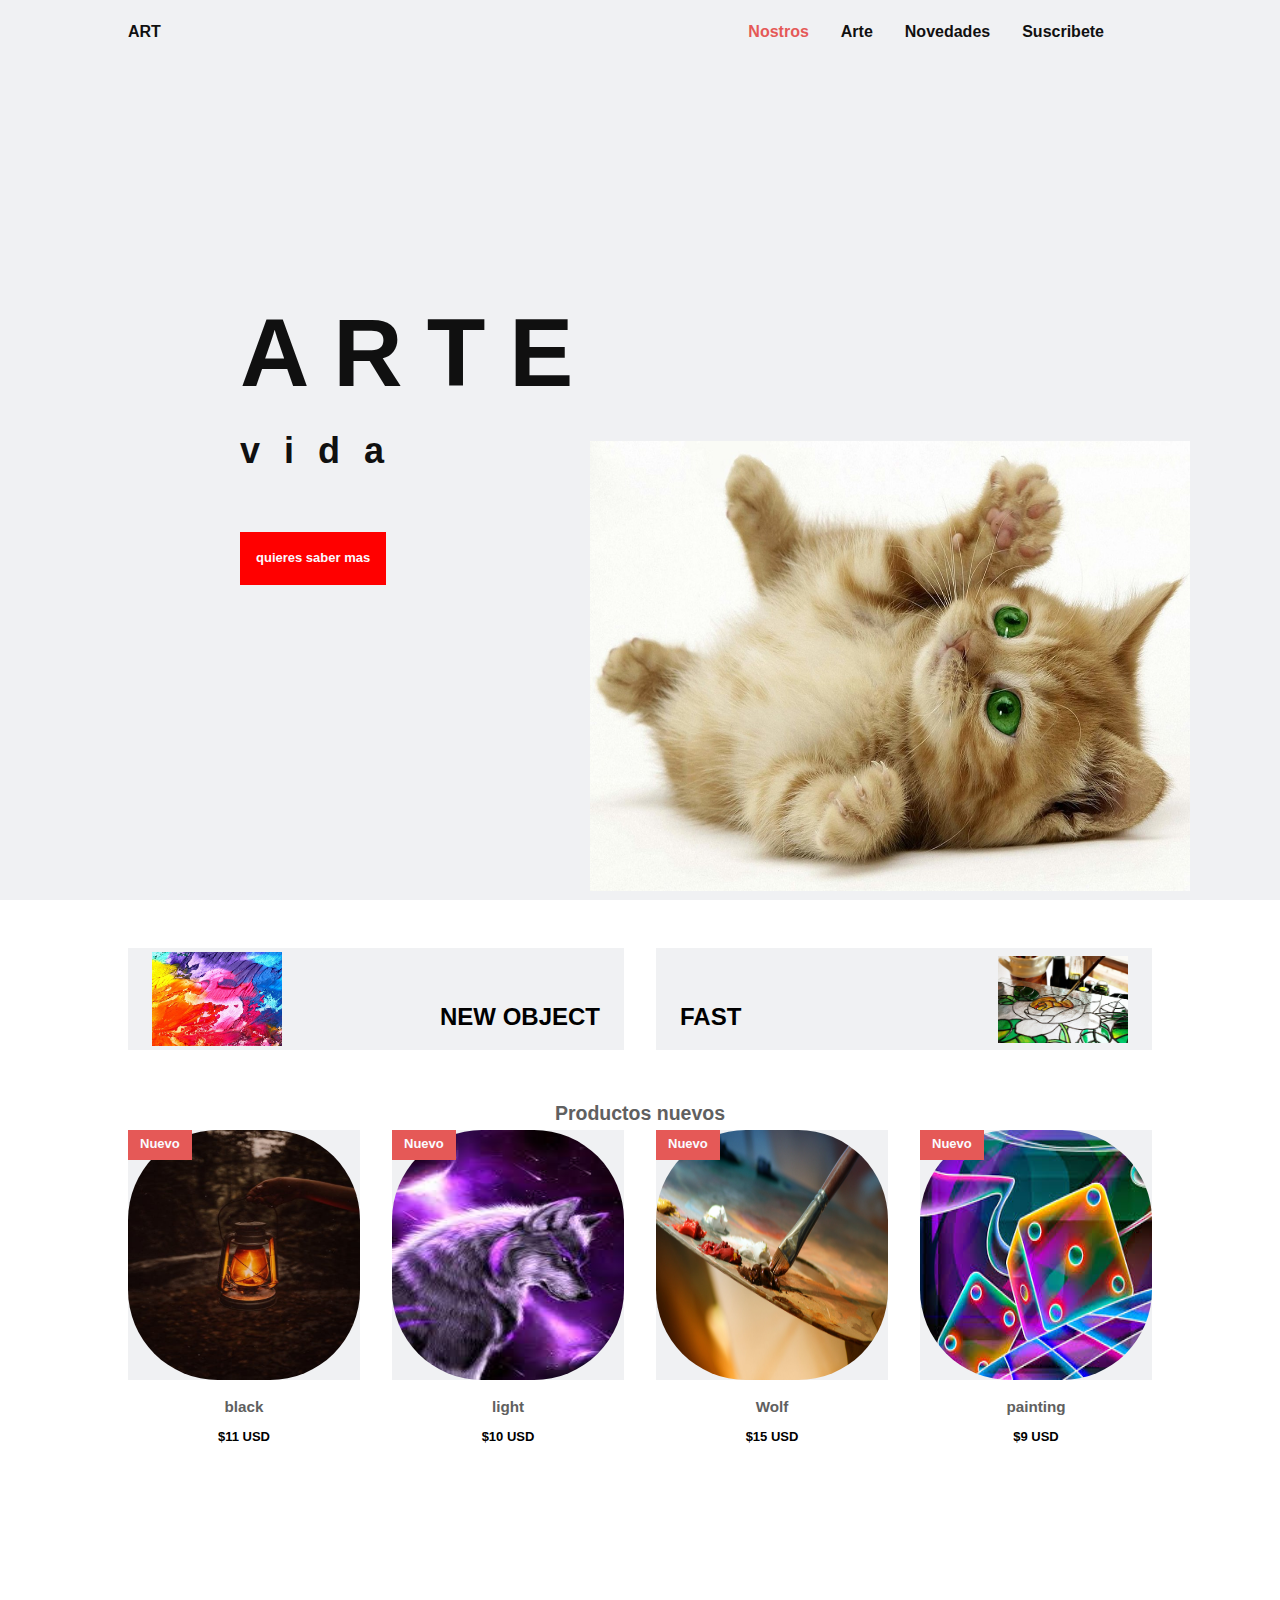
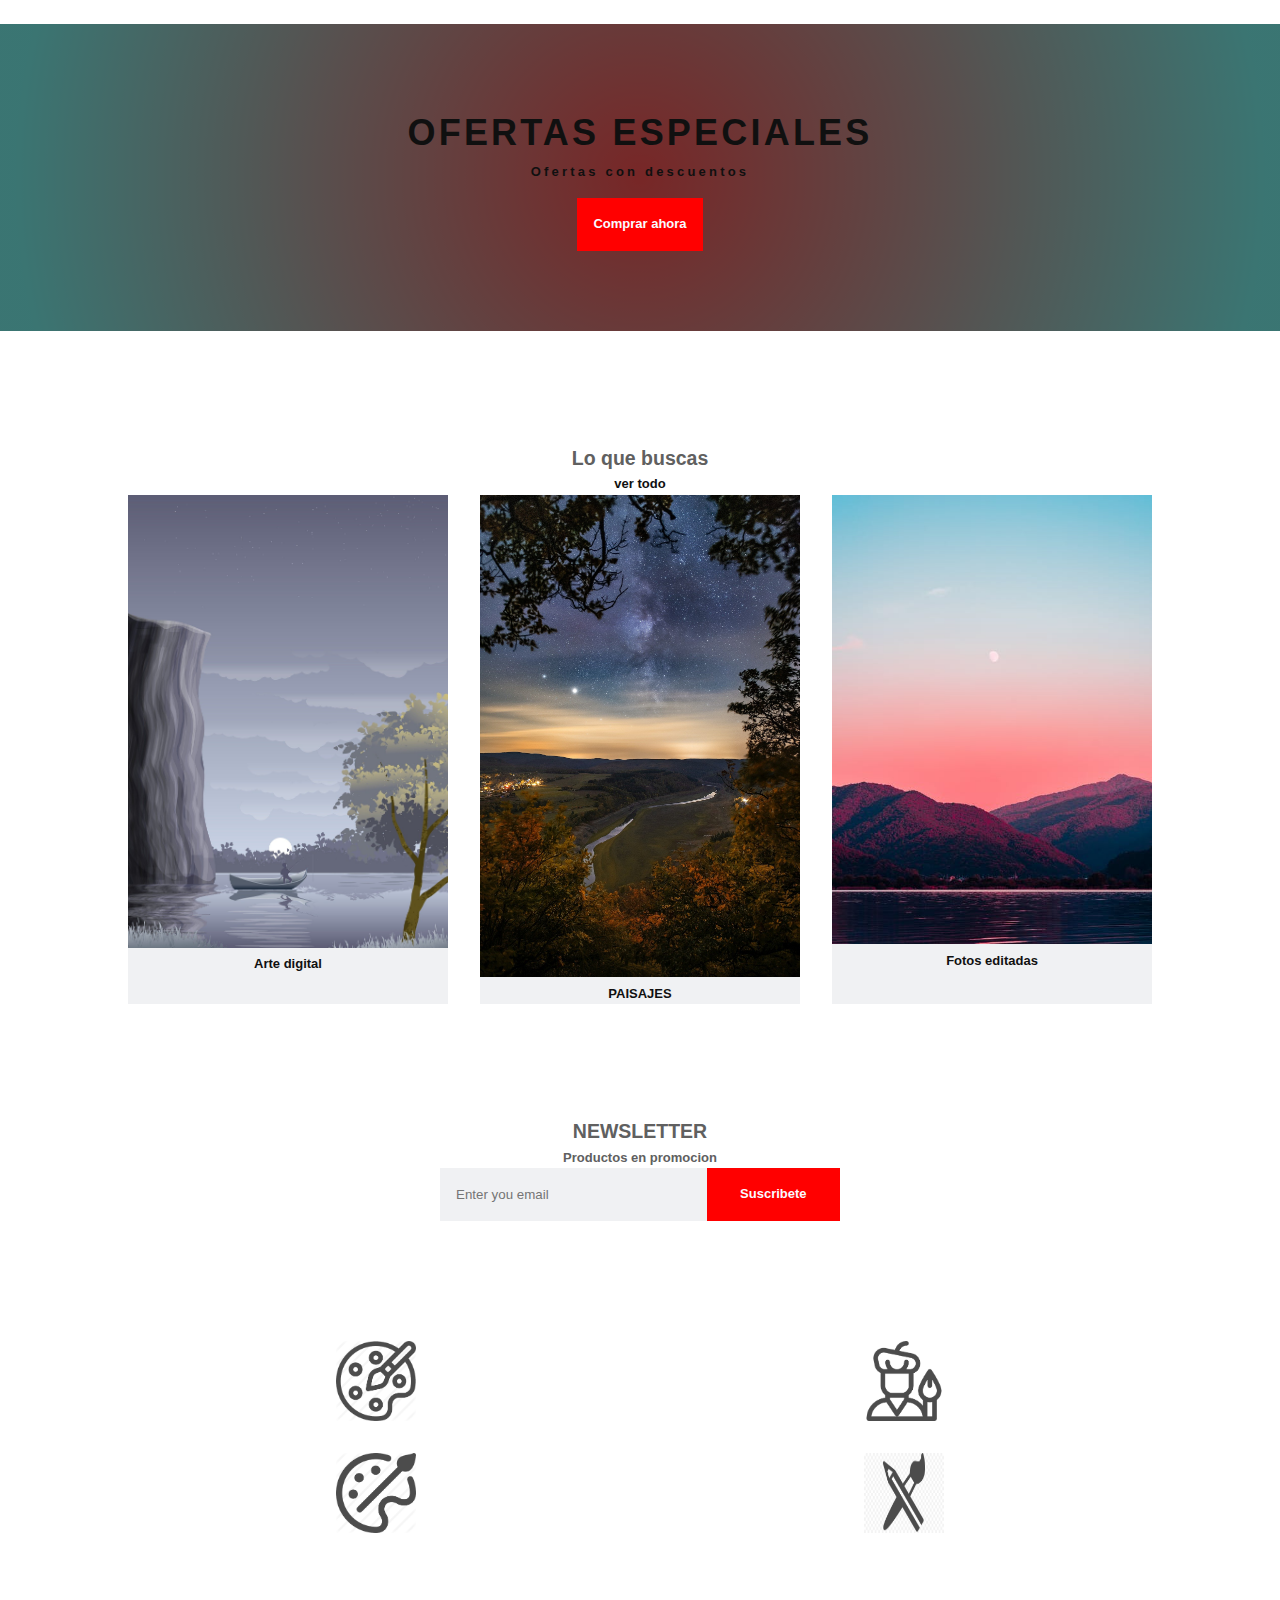
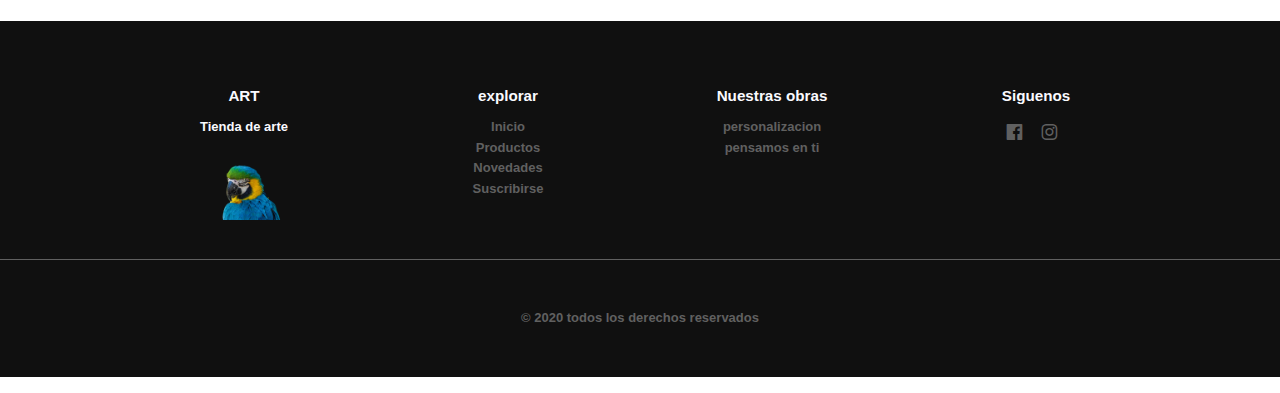
<file: index.html>
<!DOCTYPE html>
<html lang="es">
<head>
  <meta charset="utf-8">
  <meta name="viewport" content="width=device-width, initial-scale=1.0">
  <link rel="stylesheet" href="css/styles.css">
  <link href='https://unpkg.com/boxicons@2.0.7/css/boxicons.min.css' rel='stylesheet'>
  
  
</head>
<body>
  <!--- Header ---->
  <header class="l-header">
    <nav class="nav bd-grid">
      <div>
        <a href="#" class="nav__logo">ART
          
        </a>
      </div>
      <div class="nav__menu" id="nav-menu">
        <ul class="nav__list">
          <li class="nav__item"><a href="gracias.html" class="nav__link active">Nostros</a></li>
          <li class="nav__item"><a href="#Arte"  name="inicio" class="nav__link">Arte</a></li>
          <li class="nav__item"><a href="#Novedades" class="nav__link">Novedades</a></li>
          <li class="nav__item"><a href="#Suscribete" class="nav__link">Suscribete</a></li>
          
        </ul>
      </div>

    <div id="nav-toggle"><i class='bx bx-menu' ></i></div>  
 
    </nav>
  </header>
  
<main  class="1-main">
<section class="home" id="home">
  <div class="home__container bd-grid">
    <div class="home__data">
      <h1 class="home__title">ARTE  <br> <span class="ul">vida</span></h1>
      <div class="center"><a href="gracias.html" class="button">quieres saber mas</a></div>
      
    </div>
        
       <img src="img/fondo.jpg" alt="" class="home__img">




  </div>
</section>
  

<section class="collection section">
  <div class="collection__container bd-grid">
    <div class="collection-box">
      <img src="img/ab.jpg" alt="" class="collection__img">
      <div class="collection__data">
        <h2 class="collection__title"><a name="Arte"></a><span class="collection__subtitle"><br>new object</span></h2>
        <a href="#" class="collection__view"></a>
      </div>
    </div>

    <div class="collection-box">
      
      <div class="collection__data">
        <h2 class="collection__title"><span class="collection__subtitle"><br>fast</span></h2>
        <a href="#" class="collection__view"></a>
      </div>
      <img src="img/ab2.jpg" alt="" class="collection__img">
    </div>


  </div>

   <section class="featured section">
     <h2 class="section-title">Productos nuevos</h2>
     <a href="#" class="section-all"></a>

     <div class="featured__container bd-grid">
       <div class="featured__product">
         <div class="featured__box">
           <div class="featured__new">Nuevo</div>
           <img src="img/12345.jpeg" alt="" class="featured__img">

         </div>

         <div class="featured__data">
           <h3 class="featured__name">black</h3>
           <span class="featured__preci">$11 USD</span>
         </div>


       </div>

       <div class="featured__product">
      <div class="featured__box">
        <div class="featured__new">Nuevo</div>
        <img src="img/po.jfif" alt="" class="featured__img">

      </div>

      <div class="featured__data">
        <h3 class="featured__name">light</h3>
        <span class="featured__preci">$10 USD</span>
      </div>


    </div>


    <div class="featured__product">
      <div class="featured__box">
        <div class="featured__new">Nuevo</div>
        <img src="img/123.jpeg" alt="" class="featured__img">

      </div>

      <div class="featured__data">
        <h3 class="featured__name">Wolf</h3>
        <span class="featured__preci">$15 USD</span>
      </div>




    </div>

    <div class="featured__product">
      <div class="featured__box">
        <div class="featured__new">Nuevo</div>
        <img src="img/images.jfif" alt="" class="featured__img">

      </div>

      <div class="featured__data">
        <h3 class="featured__name">painting</h3>
        <span class="featured__preci">$9 USD</span>
      </div>

      


    </div>






     </div>

</section>

   </section>
   <a name="Novedades">
   <section class="offert section">
      <div class="offer__bg">
        <div class="offer__data">
          <h2 class="offer__title">Ofertas especiales</h2>
          <p  class="offer__description">Ofertas con descuentos</p>
          <a href="html/popus.html" class="button">Comprar ahora</a>
        </div>
      </div>
    </section>

      
     <section class="new section" id="new">
      <h2 class="section-title">Lo que buscas</h2>
      <a href="#" class="section-all">ver todo</a>

      <div class="new__container bd-grid">
        <div class="new__box">
          <img src="img/we3.jpg" alt="image" class="new__img"><a href="">Arte digital</a>

          <div class="new__link">
            <a href="img/popus.html" class="button">ir a la galeria</a>
          </div>
        </div>


        <div class="new__box">
          <img src="img/we4.jpg" alt="image" class="new__img"><a href="">PAISAJES</a>

          <div class="new__link">
            <a href="popus.html" class="button">ir a la galeria</a>
          </div>
        </div>

        <div class="new__box">
          <img src="img/1234.jpeg" alt="image" class="new__img"><a href="">Fotos editadas</a>

          <div class="new__link">

            <a href="popus.html"  class="button">ir a la galeria</a>
            </div>
        </div>


      </div>
    </section>

            <a name="Suscribete"></a> 

    <section class="newsletter section" id="suscribed">
      <div  class="newsletter__suscribe">
        <h2 class="section-title"> NEWSLETTER</h2>
        <p class="newsletter-description">Productos en promocion</p>
        <form action="" class="newsletter__form">
          <input type="text" class="newsletter__input" placeholder="Enter you email" name="">
          <a href="gracias.html" class="bu">Suscribete</a>
        </form>

      </div>
    </section>

    <section class="sponsors section">
      <div class="sponsors__container bd-grid">
        <div class="sponsors__logo">
          <img src="img/es.png" alt="">
        </div>

        

        <div class="sponsors__logo">
          <img src="img/es1.png" alt="">
        </div>

        <div class="sponsors__logo">
          <img src="img/es3.png" alt="">
        </div>

        <div class="sponsors__logo">
          <img src="img/es4.png" alt="">
        </div>

      </div>
    </section>


    <footer class="footer section">
      <div class="footer__container bd-grid">
        <div class="footer__box">
          <h3 class="footer__title">ART</h3>
          <p class="footer__deal">Tienda de arte</p>
          <a href="#"><img src="img/32.png" alt="" class="footer__store"></a>
         <!-- <a href="#"><img src="dog.jfif" alt="" class="footer__store"></a-->
        </div>


        <div class="footer__box">
          <h3 class="footer__title">explorar</h3>


          <ul>
            <li><a href="#" class="footer__link">Inicio</a></li>

            <li><a href="#" class="footer__link">Productos</a></li>

            <li><a href="#" class="footer__link">Novedades</a></li>

            <li><a href="#" class="footer__link">Suscribirse</a></li>
          </ul>



        </div>

                <div class="footer__box">
          <h3 class="footer__title">Nuestras obras</h3>


          <ul>
            <li><a href="#" class="footer__link">personalizacion</a></li>

            <li><a href="#" class="footer__link">pensamos en ti </a></li>

            
          </ul>



        </div>


        <div class="footer__box">
          <h3 class="footer__title">Siguenos</h3>

       <a href="https://www.facebook.com/Mundo-pets-102908008231061" class="footer__social">
            <i class='bx bxl-facebook-square'></i>    
                 
          </a>

          <a href="https://www.instagram.com/rosainespg40/?hl=es-la" class="footer__social">
            <i class='bx bxl-instagram' ></i>     
                 
          </a>

        
          


        </div>





      </div>
      <p class="footer__copy">&#169; 2020 todos los derechos reservados</p>
     </footer>



</main>
<!---footer---->

<!--- main js--->
<script src="js/main.js"></script>


</body>
</html>
</file>
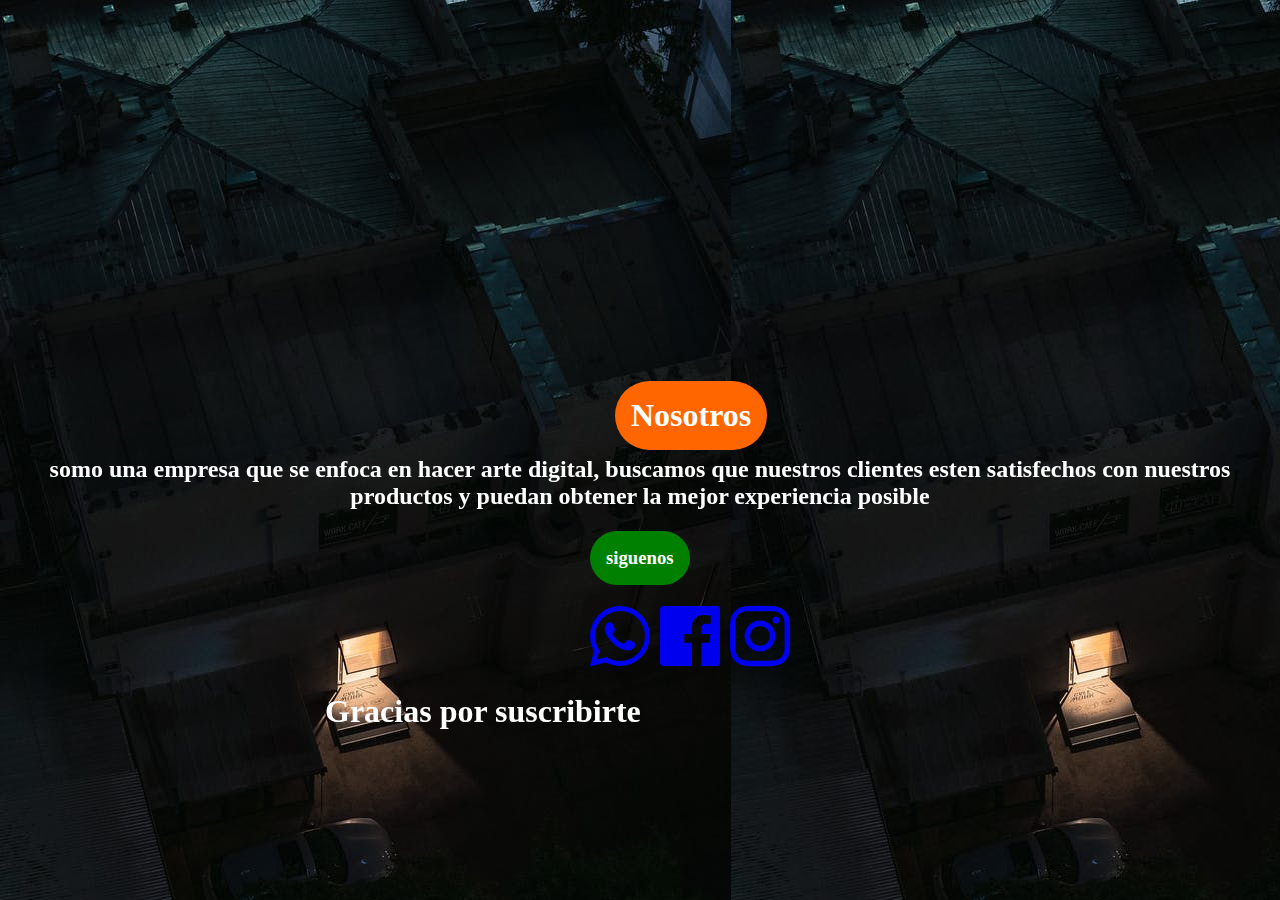
<file: gracias.html>
<!DOCTYPE html>
<html>
<head>

	<link rel="stylesheet" type="text/css" href="popus.css">
	
	 <link href='https://unpkg.com/boxicons@2.0.7/css/boxicons.min.css' rel='stylesheet'>

	<title class="gracias">ART</title>
</head>
<body>
	<h1 class="n">Nosotros</h1>
	<h2 class="y">somo una empresa que se enfoca en hacer arte digital, buscamos que nuestros clientes esten satisfechos con nuestros productos y puedan obtener la mejor experiencia posible</h2>

	<h3 class="l">siguenos</h3>
  <h1 class="f">Gracias por suscribirte</h1>
  <a href="https://www.facebook.com/Mundo-pets-102908008231061" class="gt"><i class='bx bxl-facebook-square'></i></a>

  <a href="https://www.instagram.com/rosainespg40/?hl=es-la" class="gf" ><i class='bx bxl-instagram' ></i></a>
  <a href="https://api.whatsapp.com/send?phone=3229506380&text=me gustaria saber" class="gk" ><i class='bx bxl-whatsapp'></i></a>
</body>
</html>
</file>
<file: css/styles.css>
:root{
  --header-height: 3rem;
  --font-semi: 600;
  --font-bold: 700;
}

:root{
  --first-color: #E55957;
  --first-color-alt: #D2321E;
  --white-color: #FAFAFF;
  --dark-color: #101010;
  --dark-color-light: #606060;
  --gray-color: #F0F1F3;

}


:root{
  --body-font: 'Open Sans', sans-serif;
  --big-font-size: 3rem;
  --h1-font-size: 1.5rem;
  --h2-font-size: 1.25rem;
  --normal-font-size: .938rem;
  --small-font-size: .75rem;

}
@media screen and (min-width: 768px){
:root{
  --big-font-size: 6rem;
  --h1-font-size: 2.25rem;
  --h2-font-size: 1.5rem;
  --normal-font-size: 1rem;
  --small-font-size: .813rem;


}
}

:root{
  --mb-1:.5rem;
  --mb-2:1rem;
  --mb-3:1.5rem;
  --mb-4: 2rem;
}

:root{
  --z-tooltip: 10;
  --z-fixed: 100;

}

*,::before,::after{
  box-sizing: border-box;
}
html{
  scroll-behavior: smooth;
}
html,body{
  overflow-x: hidden;
  color:black;
  font-family:'Opens Sans',helvetica;  
  
}
body{
 margin: auto;
  font-family: var(--body-font);
  font-size:  var(--normal-font-size);
  color: var(--dark-color);
  line-height: 1.6;
  overflow-x: hidden;
}

h1,h2,p{
  margin: 0;
}

ul {
  margin: 0;
  padding: 0;
  list-style: none; 
}

a{
  text-decoration: none;
  color: var(--dark-color);
}

img{
  max-width: 100%;
  height: auto;
}

.section{
  padding: 3rem 0;

}
.section.title{
  font-size: var(--h2-font-size);
  color: var(--red-color);
  margin: var(--mb-4) 0 var(--mb-1);
  text-align: center;


}

.section{
  display: block;
  font-size: var(--small-font-size);
  font-weight: var(--font-semi);
  color: var(--dark-color-light);
  text-align: center;
  margin-bottom: var(--mb-2);
}

.bd-grid{
  max-width: 1024px;
  display: grid;
  grid-template-columns: 100%;
  grid-column-gap: 2rem;
  width: calc(100% - 3rem);
  margin-left: var(--mb-3);
  margin-right: var(--mb-3);
}

.l-header{
  width: 100%;
  position: fixed;
  top: 0;
  left: 0;
  z-index: var(--z-fixed);
  background-color: var(--gray-color);
}
/*asi se centra un texto*/
.nav{
  height: var(--header-height);
  display: flex;
  justify-content: space-between;
  align-items: center;
}

@media screen and (max-width: 768px){
  .nav__menu{
    position: fixed;
    top: var(--header-height);
    right:-100%;
    width: 80%;
    height: 100%;
    padding: 2rem;
    background-color: var(--white-color);
    transition: .5s;
  }
}
.center{
  text-align: center;
}



   .nav__item{
     margin-bottom: var(--mb-4);
   }
   .nav__link{
     color: var(--dark-color);
     font-weight: var(--font-semi);
   }
 
  .nav__link:hover{
    color: var(--first-color);
  }
  .nav__logo{
    font-weight: var(--font-bold);
    
  }

.nav__cart{
  font-size: 1.5rem;
  cursor: pointer;
}
.nav__toggle{
  font-size: 1.5rem;
  cursor: pointer;

}
 .show{
   right: 0;
 } 

 .active{
   color: var(--first-color );
 }
 .home{
   background-color: var(--gray-color);
 }
 .home__container{
   height: calc(100vh - var(--header-height));
 }

 .home__data{
   padding-top: 6rem;
   text-align: center;
   
 }
 .home__title{
   align-self: center;
   font-size: var(--big-font-size);
   line-height: 1;
   letter-spacing: .5rem;
   margin-bottom: 4rem;
   

 }
 
 
 .home__title span{
   font-size: var(--h1-font-size);
   text-align: center;
 }
 .home__img{
     position: relative;
   bottom: 0;
   right: -1%;
   height: 280px;
   width: 310px;

 }

 .button{
   display: inline-block;
   background-color: red;
   color: var(--white-color);
   padding: 1rem;
   font-size: var(--small-font-size);
   font-weight: var(--font-semi);
   transition: .3s;
   text-align: center;
   
 }
 .bu{
  display: inline-block;
   background-color: red;
   color: var(--white-color);
   padding: 1rem;
   font-size: var(--small-font-size);
   font-weight: var(--font-semi);
   transition: .3s;
   text-align: center;
 }


 }
 .button:hover{
   background-color: orange;
 }

 .collection__container{
   row-gap: 2rem;

 }
 .collection-box{
   display: flex;
   justify-content: space-between;
   align-items: center;
   padding: 0  1.5rem;
   background-color: var(--gray-color);
   transition: .3s;
   
 }


}
 .collection-box:hover{
  transform: translateY(-.5rem);
 }
 .collection__img{
   width: 120px;
   

 }
 .collection__title{
   font-size: var(--h1-font-size);
   line-height: 1.2;
   margin-bottom: var(--mb-2);
   text-transform: uppercase;
   font-weight: var(--font-semi);
 }

 .collection__subtitle{
   font-size: var(--h2-font-size);
   color: black;
 }
 .collection__view{
   font-size: var(--small-font-size);
   color: var(--dark-color-light);
 }
 .collection__view:hover{
   text-decoration: underline;
 }

.featured__container{
  row-gap: 2rem;
}
.featured__product{
  transition: .3s;
}
.featured__product:hover{
  transform: translateY(-.5rem);
}

.featured__box{
  position: relative;
  display: flex;
  justify-content: center;
  background-color: var(--gray-color);
}

.featured__new{
  position: absolute;
  top: 0;
  left: 0;
  background-color: var(--first-color);
  color: var(--white-color);
  padding: .3rem .75rem;
  font-size: var(--small-font-size);
}
 .feactured__data{
   text-align: center;
 }

 .featured__name{
   margin-bottom: var(--mb-1);
 }
  
  .featured__preci{
    color: black;
    font-weight: var(--font-semi);
  }
 .featured__img{
  height: 250px;
  width: 250px;
  border-radius: 90px;
  
 

 }
 .offer__bg{
  background: rgb(235,23,23);
background: radial-gradient(circle, rgba(235,23,23,0.7651435574229692) 0%, rgba(88,231,224,0.8239670868347339) 95%);
  text-align: center;
}

.offer__data{
  padding: 3.5rem .25rem;
  background: rgb(0,0,0,.5);
  color: var(--white-color);
}
.offer__title{
  font-size: var(--h1-font-size);
  letter-spacing: .2rem;
  text-transform: uppercase;
  font-weight: var(--font-semi);

}

.offer__description{
  margin-bottom: var(--mb-2);
  letter-spacing: .2rem;
}


.new__container{
  row-gap: 2rem;

}
.new__box{
  position: relative;
  display: fixed;
  justify-content: center;
  background-color: var(--gray-color);
  overflow: hidden;
}
.new__box:hover .new__link{
  bottom: 0; 
}
.new__link{
  position: absolute;
  bottom: -100%;
  width: 100%;
  height: 100%;
  display: flex;
  justify-content: center;
  align-items: center;
  background: rgba(126, 200, 180, 0.5);
  transition: .3s
}

.newsletter{
  text-align: center;
}

.newsletter__description{
  margin-bottom: var(--mb-2);
  font-size: var(--small-font-size);
  color: var(--dark-color-light);
}

.newsletter__form{
  display: grid;
  grid-template-columns: 1fr .5fr;
}

.newsletter__input{
  outline: none;
  border: none;
  background-color: var(--gray-color);
  padding: 0 1rem;

}

.sponsors__container{
  grid-template-columns: repeat(2,1fr);
  row-gap: 2rem;
  padding: 1.5rem 0;


}

.sponsors__logo{
  display: flex;
  justify-content: center;
}

.sponsors__logo img{
  width: 80px;
  filter: opacity(70%);
}

.sponsors__logo img:hover{
  filter: none;
}

.footer{
  background-color: var(--dark-color);
  color: var(--white-color);
}

.footer__container{
  row-gap: 1.5rem;
  margin-bottom: var(--mb-4);
}

.footer__title{
  margin-bottom: var(--mb-1);
}

.footer__deal{
  margin-bottom: var(--mb-2);
}

.footer__store{
  width: 100px;
}

.footer__link, .footer__social{
  color: var(--dark-color-light);
}


.footer__link:hover{
  text-decoration: underline;
}

.footer__social{
  font-size: 1.3rem;
  margin-right: var(--mb-1);

}

.footer__copy{
  border-top: 1px solid var(--dark-color-light);
  padding-top: 3rem;
  text-align: center;
  color: var(--dark-color-light);
  font-size: var(--small-font-size);
}



@media screen and (min-width: 768px){
  body{
    margin: 0;
  }
  .section-all{
    margin-bottom: var(--mb-4);
  }

  .nav{
    height: calc(var(--header-height) + 1rem);
    justify-content: initial;
  }
  .nav__menu{
    margin-left: auto;

  }

  .nav__list{
    display: flex;

  }

  .nav__item{
    margin-left: var(--mb-4);
    margin-bottom: 0;
  }
  .nav__toggle{
    display: none;
  }
  .home__container{
    height: 100vh;

  }
  .home__data{
    padding: 0;
    height: max-content;
    align-self: center;
  }
  .home__title{
    line-height: .8;
    letter-spacing: 1.5rem;

  }
  .home__img{
   position: relative;
   bottom: 1%;
   right: 7%;
   height: 600px;
   width: 750px;
  }
  
  .collection__container{
    grid-template-columns: repeat(2,1fr);
    grid-template-rows: 1fr;
  }
  .collection__box{
    padding: .5rem 3rem 0;
  }
  .collection__img{
    width: 130px;

  }
  .featured__container,
  .sponsers__container,
  .footer__container{
    grid-template-columns: repeat(4,1fr);
  }
  .offer__data{
    padding: 5rem 0;
  }
  .new__container{
    grid-template-columns: repeat(3,1fr);
  }
  .newsletter{
    width: 400px;
    margin: 0 auto; 
  }
  .footer__container{
    padding: 2rem o;
  }
}

@media screen and (min-width: 1024px){
  .bd-grid{
    margin-left: auto;
    margin-right: auto;
  }

  .home__data{
    padding-left: 7rem;
    text-align: left;
  }
  .home__img{
   position: absolute;
   bottom: 1%;
   right: 7%;
   height: 450px;
   width: 600px;

  }
  #nav-toggle{
    opacity: 0;
  }
  .center{
    text-align: left;
  }
}
</file>
<file: popus.css>
*{
	margin: 0;
	padding: 0;
	box-sizing: border-box;
}
body{
	font-size: 'Arial';
	background-image: url('hui.jpeg');
}
.container-grid{
	display: grid;
	height: 100vh;
	grid-template-columns: repeat(5,1fr);
	grid-auto-rows: repeat(6,1fr);
	grid-template-areas: 
	"img1 img2  img3 img3 img3"
	"img1 img2  img3 img3 img3"
	"img4 img4  img3 img3 img3"
	"img4 img4  img3 img3 img3"
	"img6 img6  img5 img5 img5"
	"img6 img6  img5 img5 img5";
	gap: 5px;
}

.img:hover{
	filter: grayscale(50%);
	cursor: pointer;
	transition: filter .5s;

}


.img{
	width: 100%;
	height:100%;
	object-fit: cover;
}

.img-1{
	grid-area: img1;
}
.img-2{
	grid-area: img2;
}
.img-3{
	grid-area: img3;
}
.img-4{
	grid-area: img4;
}
.img-5{
	grid-area: img5;
}
.img-6{
	grid-area: img6;
}

.container-img{
	position: fixed;
	height: 100%;
	width: 100%;
	top: 0;
	left: 0;
	transform: translateX(-100%);
	background: rgba(0,0,,0.0.7);
	display: flex;
	justify-content: center;
	align-items: center;
	transition: transform .4s ease-in;

}

.move{
	transform: translateX(0);
}

.img-show{
	height: 80%;
	transform: scale(0);
	display: block;
	object-fit: cover;
	transition: transform .2s  .4s;

}
.show{
	transform: scale(1);
}

.copy{
	display: inline-block;
	background-color: orange;
	position: fixed;
	color: black;
	bottom: 40px;
	padding: 1rem;
	font-size: 'Arial';
}


.bx-comment-x{
	position: absolute;
	color: #fff;
	top: 20px;
	right: 10px;
	font-size: 40px;
	cursor: pointer;

}
.alt{
	color: red;

}

.n{
	display: inline-block;
	background-color: #ff6600;
	position: fixed;
	color: white;
	bottom: 450px;
	left: 615px;
	padding: 1rem;
	font-size: 'Arial';
	text-align: center;
	border-radius: 90px;
}
.l{
	display: inline-block;
	background-color: green;
	position: fixed;
	color: white;
	bottom: 315px;
	left: 590px;
	padding: 1rem;
	font-size: 'Arial';
	text-align: center;
	border-radius: 90px;

}
.y{
	
	position: fixed;
	bottom: 390px;
	text-align: center;
	color: white;

}


.f{
	position: fixed;
	text-align: center;
	bottom: 170px;
	left: 325px;
	color: white;
}
.gt{
	position: fixed;
	font-size: 5rem;
	margin-right: var(--mb-1);
	bottom: 210px;
	left: 650px;
	
}
.gf{
	position: fixed;
	font-size: 5rem;
	margin-right: var(--mb-1);
	bottom: 210px;
	left: 720px;
	

}

.gk{
	position: fixed;
	font-size: 5rem;
	margin-right: var(--mb-1);
	bottom: 210px;
	left: 580px;
	

}

@media screen and (max-width: 700px){
	.img-show{
		width: 90%;
	}

	.copy{
		bottom: 20px;
	}
	..bx-comment-x{
		top: 10px;
		font-size: 25px;
	}
	.copy{
	font-size: 150px;
}
}
</file>
